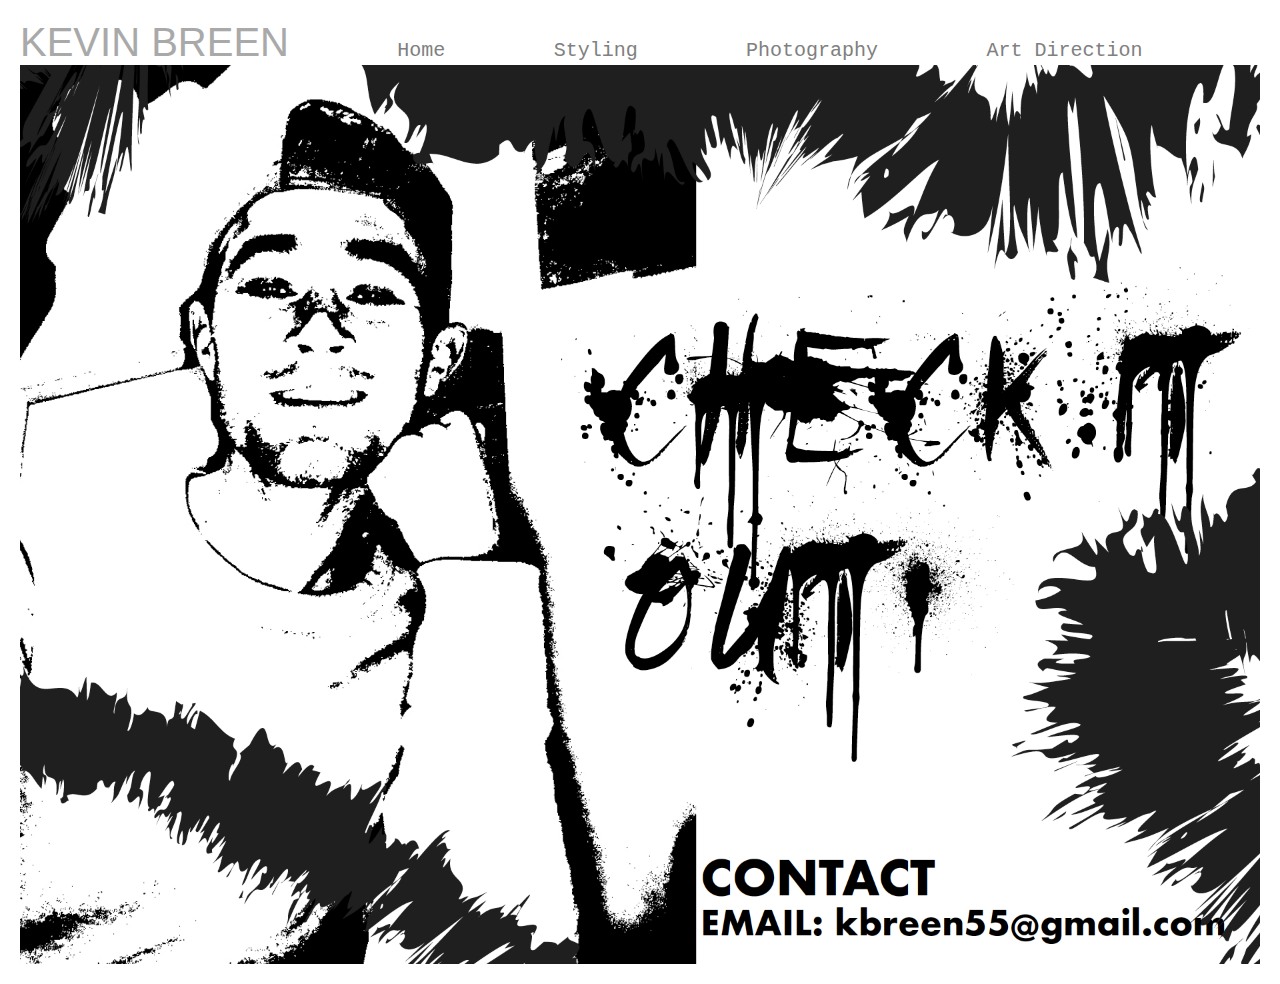
<file: index.html>
<head>

  <meta property="og:type"               content="website" />
  <meta property="og:title"              content="Kevin Profile" />
   <meta property="og:description"        content="Home" />
   <meta property="og:image"              content="open.png" />


  <title>KevinBreen</title>
  <link rel="shortcut icon" href="open.jpg">

  <link rel="stylesheet" href="style.css">
</head>
<body>

  <div class="navbar">
    <span class="title">KEVIN BREEN</span>
        <a class="nav-link" href="index.html">Home</a>
    <a class="nav-link" href="styling.html">Styling</a>
    <a class="nav-link" href="photography.html">Photography</a>
      <a class="nav-link selected" href="artdirection.html">Art Direction</a>

  </div>





<img class="responsive3" src="open.png" />


</div>


</body>
</file>
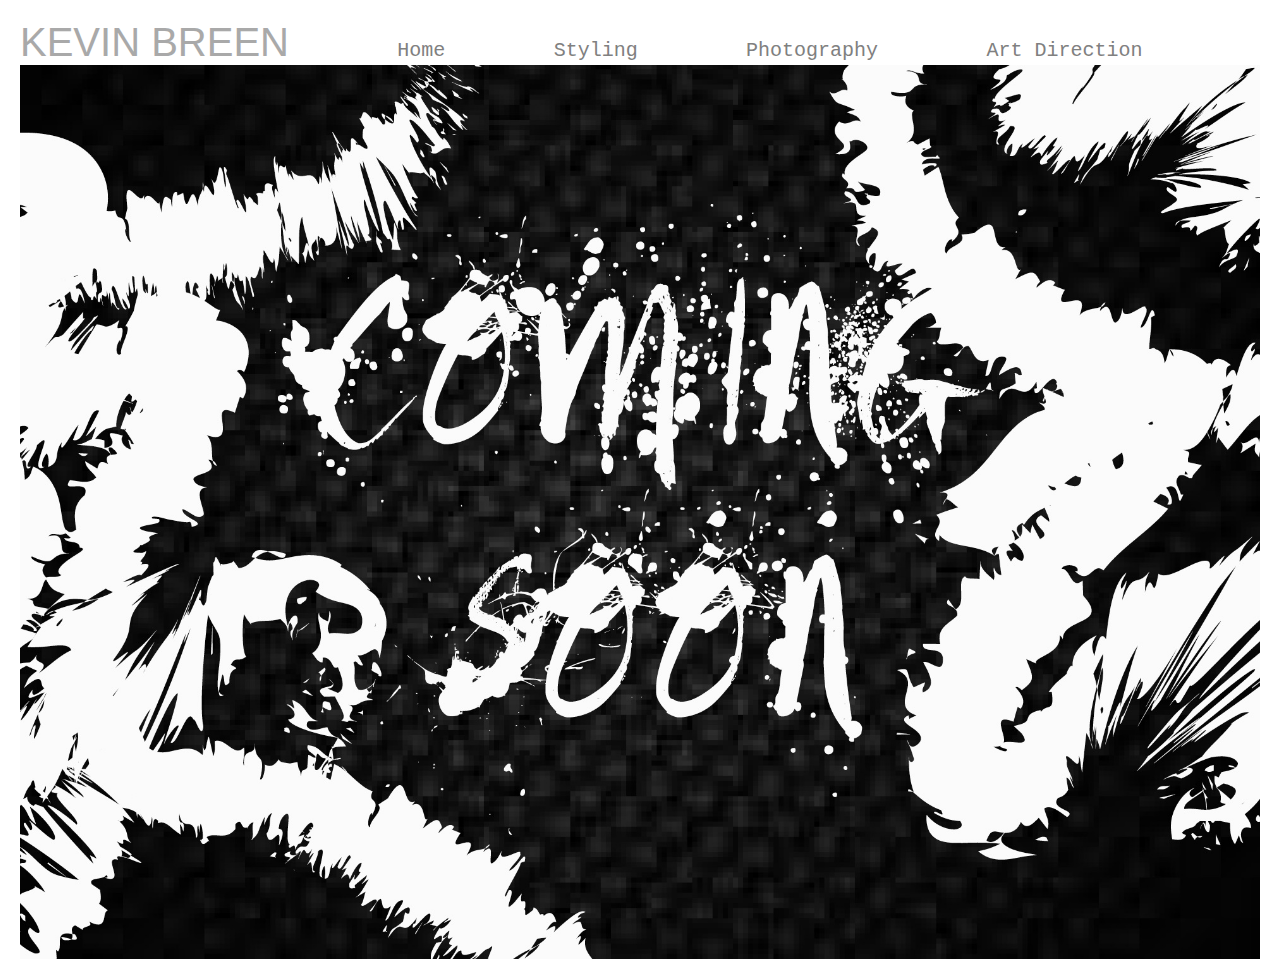
<file: artdirection.html>
<head>
  <meta name="viewport" content="width=device-width, initial-scale=1">
  <link rel="stylesheet" href="style.css">

  <title>ArtDirection</title>
<link rel="shortcut icon" href="open.png">

<meta property="og:type"               content="website" />
<meta property="og:title"              content="Kevin Profile" />
 <meta property="og:description"        content="ArtDirection" />
 <meta property="og:image"              content="coming.jpg" />

</head>
<body>

  <div class="navbar">
    <span class="title">KEVIN BREEN</span>
    <a class="nav-link" href="index.html">Home</a>
    <a class="nav-link" href="styling.html">Styling</a>
    <a class="nav-link" href="photography.html">Photography</a>
        <a class="nav-link selected" href="artdirection.html">Art Direction</a>
  </div>


  <img class="responsive3" src="coming.jpg" />


</body>
</file>
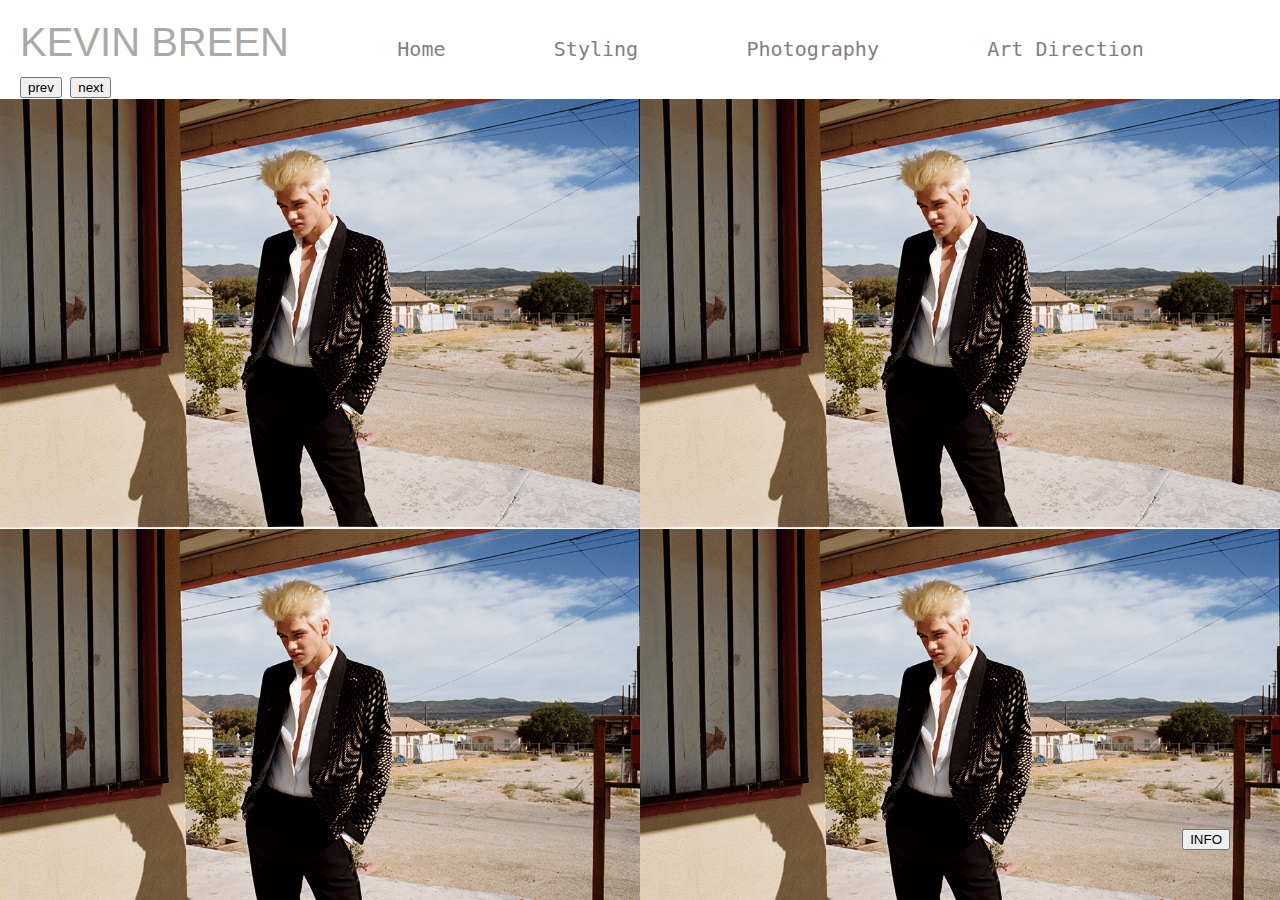
<file: cam.html>
<head>
  <title>Cam</title>
  <link rel="stylesheet" href="style.css">
  <script type="text/javascript" src="script.js" defer></script>

  <meta property="og:type"               content="website" />
  <meta property="og:title"              content="Kevin Profile" />
   <meta property="og:description"        content="Cam" />
   <meta property="og:image"              content="cam2copy.jpg" />



</head>
<body>
  <div class="navbar">
    <div class="navbar">
      <span class="title">KEVIN BREEN</span>
        <a class="nav-link" href="index.html">Home</a>
    <a class="nav-link" href="styling.html">Styling</a>
    <a class="nav-link" href="photography.html">Photography</a>
      <a class="nav-link selected" href="artdirection.html">Art Direction</a>

  </div>
  <div class="nav">
    <button id="prev">
      prev
    </button>
    <button id="next">
      next
    </button>
  </div>

  <div id="camslide1" class="slide slide-visible">

  </div>
  <div id="camslide2" class="slide">
  </div>
  <div id="camslide3" class="slide">
  </div>
</div>
<div id="camslide4" class="slide">

</div>
<div id="camslide5" class="slide">
</div>

<div id="camslide6" class="slide">

</div>
<div id="camslide7" class="slide">
</div>
</div>
<div id="camslide8" class="slide">
</div>


  <div id="helper" class="helper">
    MORE INFO? 3392229090
  </div>
  <button id="helper-open" class="helper-open on-top">
    INFO
  </button>
</body>
</file>
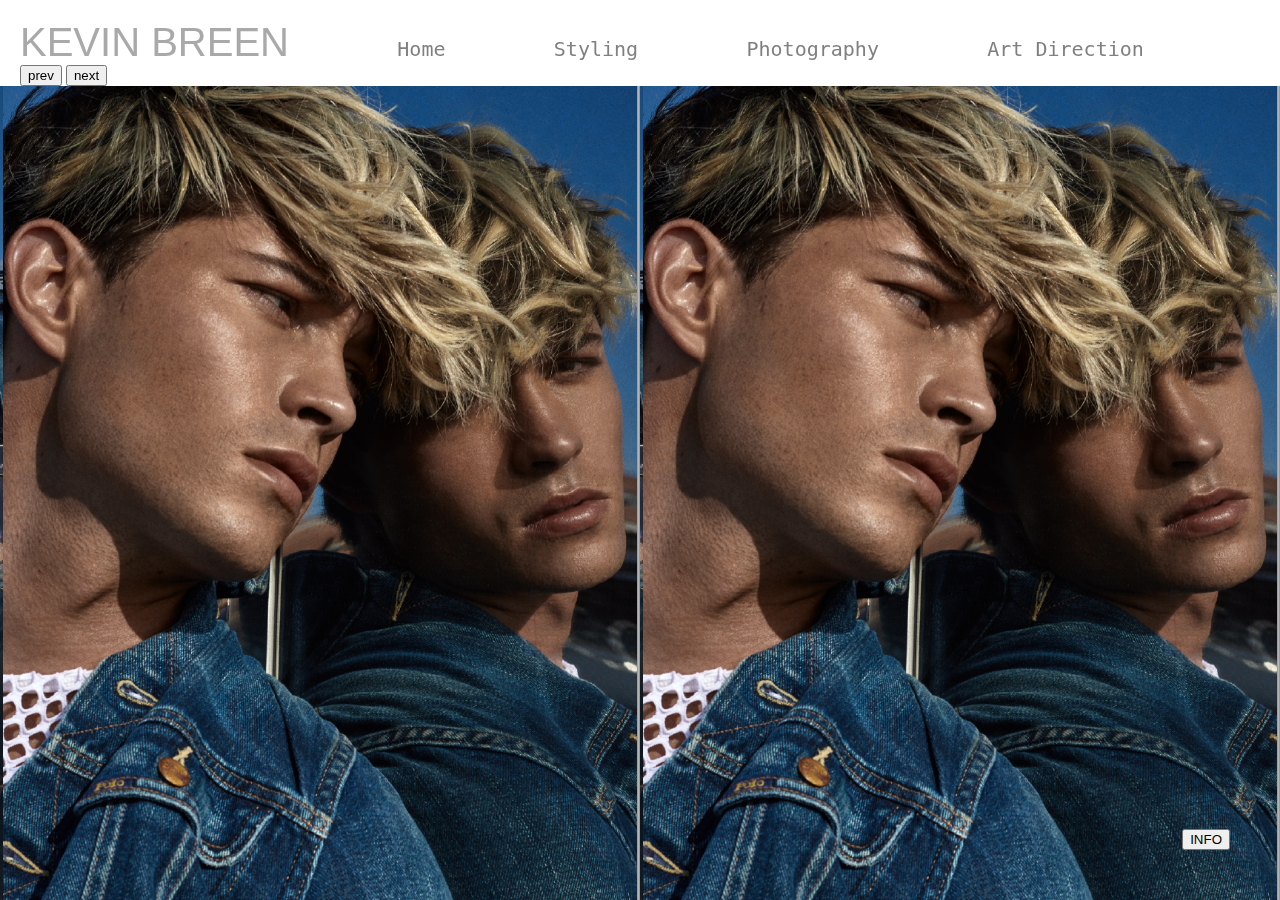
<file: chico.html>
<head>
  <title>Chico</title>
  <link rel="shortcut icon" href="open.jpg">
  <link rel="stylesheet" href="style.css">
  <script type="text/javascript" src="script.js" defer></script>

  <meta property="og:type"               content="website" />
  <meta property="og:title"              content="Kevin Profile" />
   <meta property="og:description"        content="Chico" />
   <meta property="og:image"              content="c4.png" />


</head>
<body>
  <div class="navbar">
    <span class="title">KEVIN BREEN</span>
        <a class="nav-link" href="index.html">Home</a>
    <a class="nav-link" href="styling.html">Styling</a>
    <a class="nav-link" href="photography.html">Photography</a>
      <a class="nav-link selected" href="artdirection.html">Art Direction</a>

  </div>
  <div class="nav">
    <button id="prev">
      prev
    </button>
    <button id="next">
      next
    </button>
  </div>

  <div id="chicoslide1" class="slide slide-visible">

  </div>
  <div id="chicoslide2" class="slide">
  </div>
  <div id="chicoslide3" class="slide">
  </div>
</div>
<div id="chicoslide4" class="slide">

</div>
<div id="chicoslide5" class="slide">
</div>

<div id="chicoslide6" class="slide">

</div>
<div id="chicoslide7" class="slide">
</div>
</div>
<div id="chicoslide8" class="slide">
</div>
</div>
<div id="chicoslide9" class="slide">
</div>



  <div id="helper" class="helper">
    MORE INFO? 3392229090
  </div>
  <button id="helper-open" class="helper-open on-top">
    INFO
  </button>
</body>
</file>
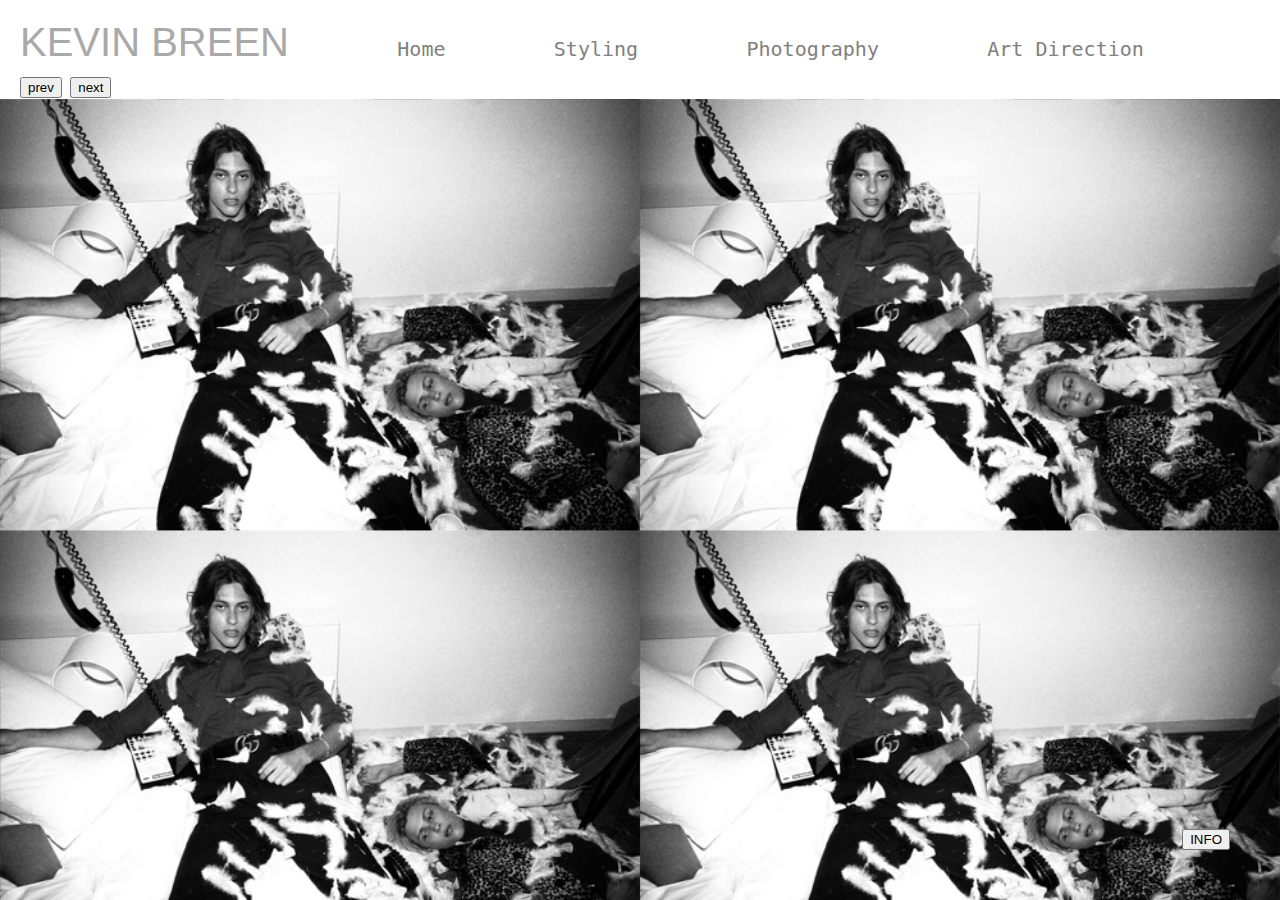
<file: garden.html>
<head>
  <title>Garden</title>
  <link rel="stylesheet" href="style.css">
  <script type="text/javascript" src="script.js" defer></script>

  <meta property="og:type"               content="website" />
  <meta property="og:title"              content="Kevin Profile" />
   <meta property="og:description"        content="Garden" />
   <meta property="og:image"              content="garden1.jpg" />


</head>
<body>
  <div class="navbar">
    <div class="navbar">
      <span class="title">KEVIN BREEN</span>
        <a class="nav-link" href="index.html">Home</a>
    <a class="nav-link" href="styling.html">Styling</a>
    <a class="nav-link" href="photography.html">Photography</a>
      <a class="nav-link selected" href="artdirection.html">Art Direction</a>

  </div>
  <div class="nav">
    <button id="prev">
      prev
    </button>
    <button id="next">
      next
    </button>
  </div>

  <div id="gardenslide1" class="slide slide-visible">

  </div>
  <div id="gardenslide2" class="slide">
  </div>
  <div id="gardenslide3" class="slide">
  </div>
</div>
<div id="gardenslide4" class="slide">
</div>


  <div id="helper" class="helper">
    MORE INFO? 3392229090
  </div>
  <button id="helper-open" class="helper-open on-top">
    INFO
  </button>

</body>
</file>
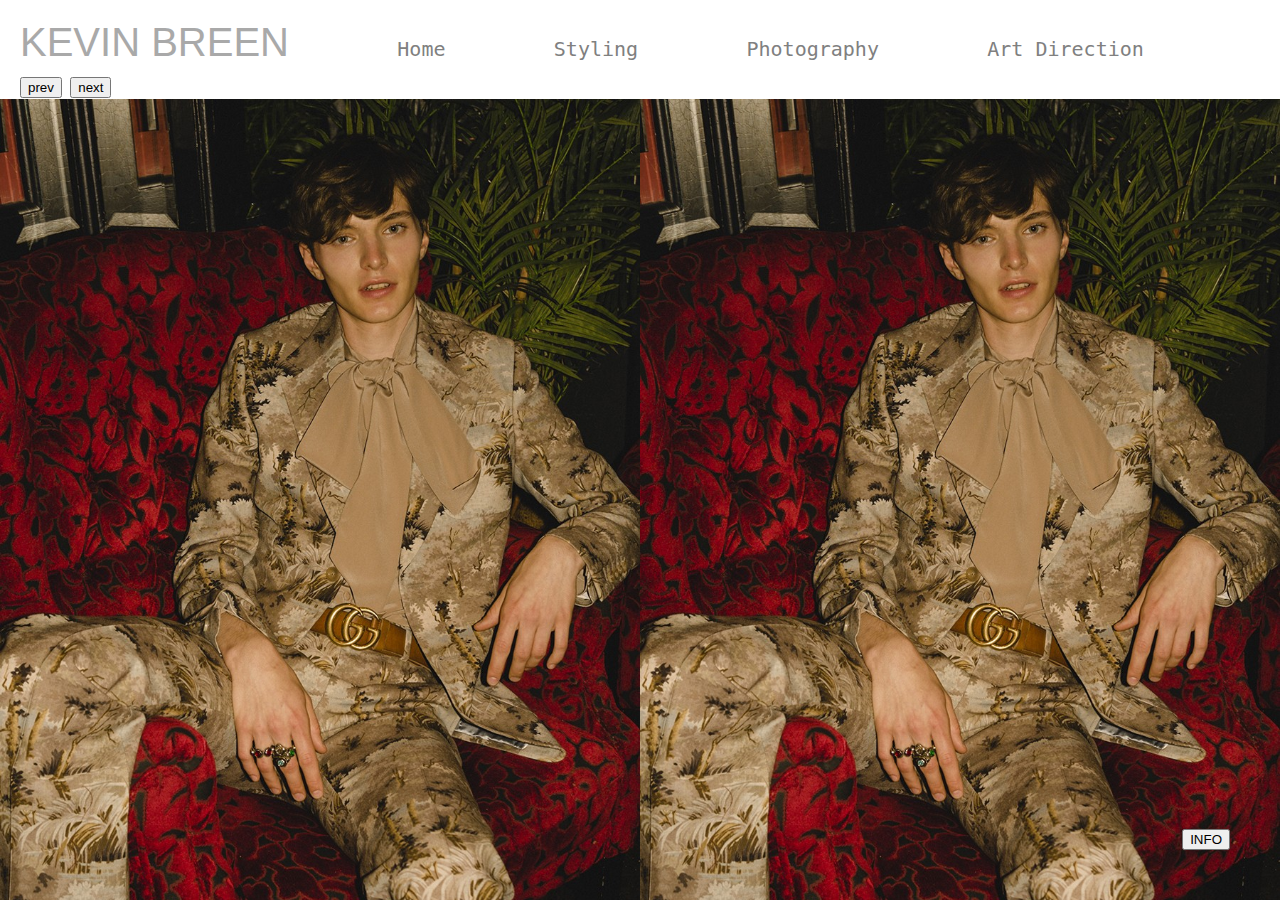
<file: gucci.html>
<head>
  <title>Gucci</title>
  <link rel="stylesheet" href="style.css">
  <script type="text/javascript" src="script.js" defer></script>

  <meta property="og:type"               content="website" />
  <meta property="og:title"              content="Kevin Profile" />
   <meta property="og:description"        content="Gucci" />
   <meta property="og:image"              content="s4.jpg" />


</head>

<body>
  <div class="navbar">
    <div class="navbar">
      <span class="title">KEVIN BREEN</span>
        <a class="nav-link" href="index.html">Home</a>
    <a class="nav-link" href="styling.html">Styling</a>
    <a class="nav-link" href="photography.html">Photography</a>
      <a class="nav-link selected" href="artdirection.html">Art Direction</a>

  </div>
  <div class="nav">
    <button id="prev">
      prev
    </button>
    <button id="next">
      next
    </button>
  </div>

  <div id="guccislide1" class="slide slide-visible">

  </div>
  <div id="guccislide2" class="slide">
  </div>
  <div id="guccislide3" class="slide">
  </div>
</div>
<div id="guccislide4" class="slide">

</div>
<div id="guccislide5" class="slide">
</div>

<div id="guccislide6" class="slide">

</div>
<div id="guccislide7" class="slide">
</div>
</div>
<div id="guccislide8" class="slide">
</div>
</div>
<div id="guccislide9" class="slide">
</div>

  <div id="helper" class="helper">
    MORE INFO? 3392229090
  </div>
  <button id="helper-open" class="helper-open on-top">
    INFO
  </button>
</body>
</file>
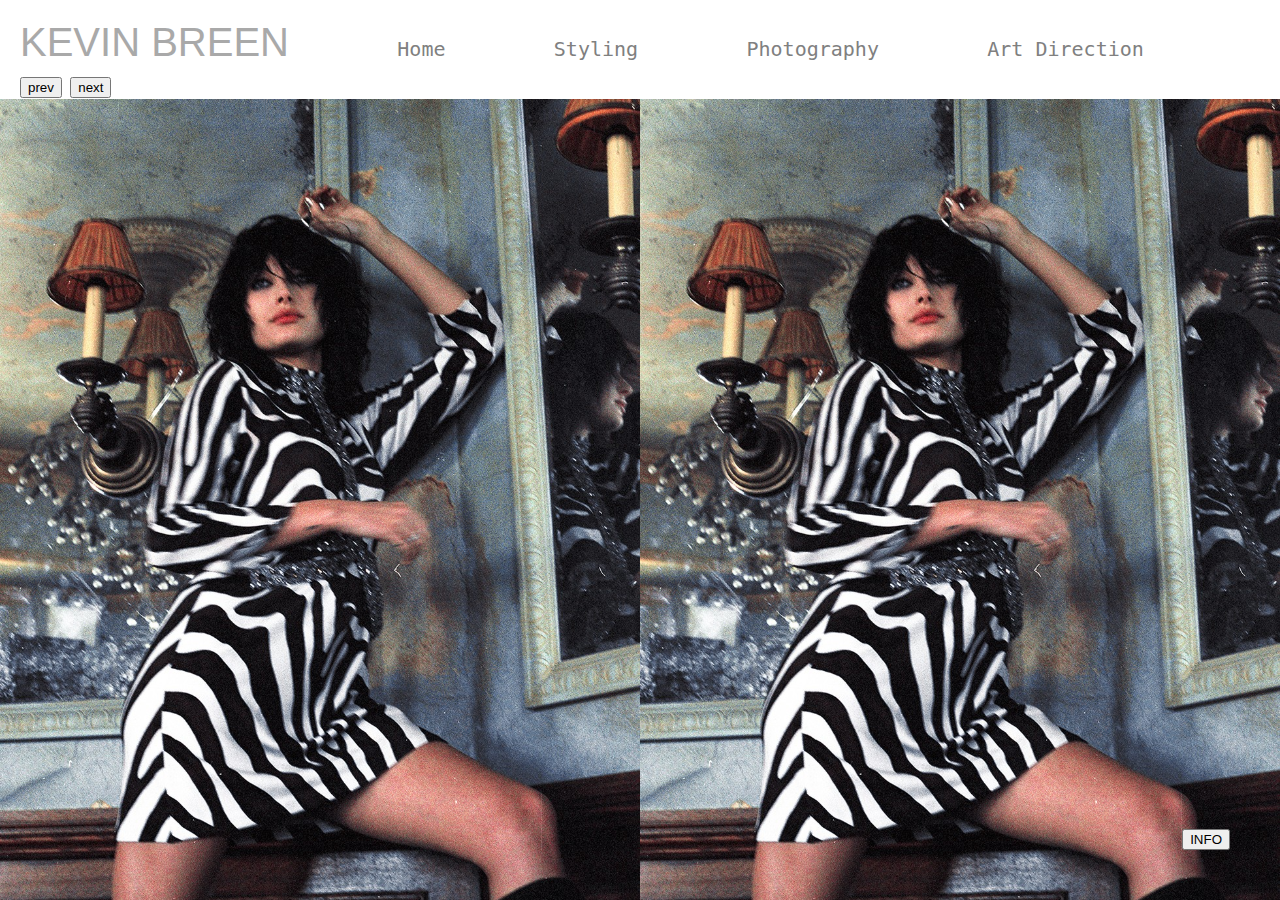
<file: hailey.html>
<head>
  <title>Hailey</title>
  <link rel="stylesheet" href="style.css">
  <script type="text/javascript" src="script.js" defer></script>

  <meta property="og:type"               content="website" />
  <meta property="og:title"              content="Kevin Profile" />
   <meta property="og:description"        content="Hailey" />
   <meta property="og:image"              content="19copy.jpg" />


</head>
<body>
  <div class="navbar">
    <div class="navbar">
      <span class="title">KEVIN BREEN</span>
        <a class="nav-link" href="index.html">Home</a>
    <a class="nav-link" href="styling.html">Styling</a>
    <a class="nav-link" href="photography.html">Photography</a>
      <a class="nav-link selected" href="artdirection.html">Art Direction</a>

  </div>

  <div class="nav">
    <button id="prev">
      prev
    </button>
    <button id="next">
      next
    </button>
  </div>

  <div id="haileyslide1" class="slide slide-visible">

  </div>
  <div id="haileyslide2" class="slide">
  </div>
  <div id="haileyslide3" class="slide">
  </div>
</div>
<div id="haileyslide4" class="slide">

</div>
<div id="haileyslide5" class="slide">
</div>

<div id="haileyslide6" class="slide">

</div>
<div id="haileyslide7" class="slide">
</div>
</div>
<div id="haileyslide8" class="slide">
</div>
</div>
<div id="haileyslide9" class="slide">
</div>


  <div id="helper" class="helper">
    MORE INFO? 3392229090
  </div>
  <button id="helper-open" class="helper-open on-top">
    INFO
  </button>
</body>
</file>
<file: style.css>
body {
  margin: 20px;
}

img:hover {
  cursor: pointer;
}

.smaller {
  width: 100%;
  border-style: inset;
  border-color: #c8d9f4;
  border-width: 50px;
  box-sizing: border-box;
}

.preview {
  display: inline-block;
}

.grid{
  text-align: center;
}

.responsive {
  width: 400px;
}

.responsive2 {
margin: auto;
width: 50%;
padding-left: 300px;
}

.responsive3 {

margin: auto;
width: 100%;
}



.navbar {
  font-size: 30px;
  font-family: sans-serif;
  background-color: white;

}

.nav-link {
  text-decoration: none;
  padding-left: 100px;
  color: grey;
  font-size: 20px;
  font-family: monospace;

}
.nav-link:hover {
  background-color: white;
  color: darkgrey;
}

.home {
  font-size: 20px;
  padding-left: 20px;
}

.title {
  font-size: 40px;
  font-family: sans-serif;
  color: darkgrey
}
.slide {
  font-size: 30px;

  display: flex;
  align-items: center;
  justify-content: center;
  flex-direction: column;

  position: fixed;
  height: 100%;
  width: 100%;
  background-color: white;

  transition-property: left;
  transition-delay: 0s;
  transition-duration: 0.5s;
  transition-timing-function: ease-in-out;

  left: 100%;
}
.slide-visible {
  left: 0%;
}
  #pietroslide1 {
  background-image: url("20.jpg");
  -webkit-background-size: cover;
   -moz-background-size: cover;
   -o-background-size: cover;
   background-size: cover;
  font-size:70;
}

  #pietroslide2 {
    background-image: url("16copy.jpg");
    -webkit-background-size: cover;
     -moz-background-size: cover;
     -o-background-size: cover;
     background-size: 50%;
  }

  #pietroslide3 {
    background-image: url("7copy.jpg");
    -webkit-background-size: cover;
     -moz-background-size: cover;
     -o-background-size: cover;
     background-size: 50%;
  }

  #pietroslide4 {
    background-image: url("4copy.jpg");
    -webkit-background-size: cover;
     -moz-background-size: cover;
     -o-background-size: cover;
     background-size: 50%;
  }

  #pietroslide5 {
    background-image: url("2copy.jpg");
    -webkit-background-size: cover;
     -moz-background-size: cover;
     -o-background-size: cover;
     background-size: 30%;
  }

  #pietroslide6 {
    background-image: url("17copy.jpg");
    -webkit-background-size: cover;
     -moz-background-size: cover;
     -o-background-size: cover;
     background-size: 50%;
  }

  #pietroslide7 {
    background-image: url("22copy.jpg");
    -webkit-background-size: cover;
     -moz-background-size: cover;
     -o-background-size: cover;
     background-size: 50%;
  }

  #pietroslide8 {
    background-image: url("19copy.jpg");
    -webkit-background-size: cover;
     -moz-background-size: cover;
     -o-background-size: cover;
     background-size: 50%;
  }



  #haileyslide1 {
  background-image: url("980x.jpg");
  -webkit-background-size: cover;
   -moz-background-size: cover;
   -o-background-size: cover;
   background-size: 50%;
  }

  #haileyslide2 {
    background-image: url("980x4copy.jpg");
    -webkit-background-size: cover;
     -moz-background-size: cover;
     -o-background-size: cover;
     background-size: 50%;
  }

  #haileyslide3 {
    background-image: url("980x6copy.jpg");
    -webkit-background-size: cover;
     -moz-background-size: cover;
     -o-background-size: cover;
     background-size: 50%;
  }

  #haileyslide4 {
    background-image: url("980x9copy.jpg");
    -webkit-background-size: cover;
     -moz-background-size: cover;
     -o-background-size: cover;
     background-size: 50%;
  }

  #haileyslide5 {
    background-image: url("980x6copy.jpg");
    -webkit-background-size: cover;
     -moz-background-size: cover;
     -o-background-size: cover;
     background-size: 30%;
  }

  #haileyslide6 {
    background-image: url("980x5copy.jpg");
    -webkit-background-size: cover;
     -moz-background-size: cover;
     -o-background-size: cover;
     background-size: 50%;
  }

  #haileyslide7 {
    background-image: url("980x3copy.jpg");
    -webkit-background-size: cover;
     -moz-background-size: cover;
     -o-background-size: cover;
     background-size: 50%;
  }

  #haileyslide8 {
    background-image: url("980x2copy.jpg");
    -webkit-background-size: cover;
     -moz-background-size: cover;
     -o-background-size: cover;
     background-size: 50%;
  }
  #haileyslide9 {
    background-image: url("980x1copy.jpg");
    -webkit-background-size: cover;
     -moz-background-size: cover;
     -o-background-size: cover;
     background-size: 50%;
  }


    #guccislide1 {
    background-image: url("s3.jpg");
    -webkit-background-size: cover;
     -moz-background-size: cover;
     -o-background-size: cover;
     background-size: 50%;
    }

    #guccislide2 {
      background-image: url("s12.jpg");
      -webkit-background-size: cover;
       -moz-background-size: cover;
       -o-background-size: cover;
       background-size: 50%;
    }

    #guccislide3 {
      background-image: url("s4.jpg");
      -webkit-background-size: cover;
       -moz-background-size: cover;
       -o-background-size: cover;
       background-size: 50%;
    }

    #guccislide4 {
      background-image: url("s5.jpg");
      -webkit-background-size: cover;
       -moz-background-size: cover;
       -o-background-size: cover;
       background-size: 50%;
    }

    #guccislide5 {
      background-image: url("s6.jpg");
      -webkit-background-size: cover;
       -moz-background-size: cover;
       -o-background-size: cover;
       background-size: 30%;
    }

    #guccislide6 {
      background-image: url("s7.jpg");
      -webkit-background-size: cover;
       -moz-background-size: cover;
       -o-background-size: cover;
       background-size: 50%;
    }

    #guccislide7 {
      background-image: url("s9.jpg");
      -webkit-background-size: cover;
       -moz-background-size: cover;
       -o-background-size: cover;
       background-size: 50%;
    }

    #guccislide8 {
      background-image: url("s13.jpg");
      -webkit-background-size: cover;
       -moz-background-size: cover;
       -o-background-size: cover;
       background-size: 50%;
    }
    #guccislide9 {
      background-image: url("s14.jpg");
      -webkit-background-size: cover;
       -moz-background-size: cover;
       -o-background-size: cover;
       background-size: 50%;
    }
    #guccislide10 {
      background-image: url("s11.jpg");
      -webkit-background-size: cover;
       -moz-background-size: cover;
       -o-background-size: cover;
       background-size: 50%;
    }

        #gardenslide1 {
        background-image: url("garden1.jpg");
        -webkit-background-size: cover;
         -moz-background-size: cover;
         -o-background-size: cover;
         background-size: 50%;
        }

        #gardenslide2 {
          background-image: url("garden2.jpg");
          -webkit-background-size: cover;
           -moz-background-size: cover;
           -o-background-size: cover;
           background-size: 50%;
        }

        #gardenslide3 {
          background-image: url("garden3.jpg");
          -webkit-background-size: cover;
           -moz-background-size: cover;
           -o-background-size: cover;
           background-size: 50%;
        }

        #gardenslide4 {
          background-image: url("garden4.jpg");
          -webkit-background-size: cover;
           -moz-background-size: cover;
           -o-background-size: cover;
           background-size: 50%;
        }

            #chicoslide1 {
            background-image: url("c1.png");
            -webkit-background-size: cover;
             -moz-background-size: cover;
             -o-background-size: cover;
             background-size: 50%;
            }

            #chicoslide2 {
              background-image: url("c2.png");
              -webkit-background-size: cover;
               -moz-background-size: cover;
               -o-background-size: cover;
               background-size: 50%;
            }

            #chicoslide3 {
              background-image: url("c3.png");
              -webkit-background-size: cover;
               -moz-background-size: cover;
               -o-background-size: cover;
               background-size: 50%;
            }

            #chicoslide4 {
              background-image: url("c4.png");
              -webkit-background-size: cover;
               -moz-background-size: cover;
               -o-background-size: cover;
               background-size: 50%;
            }

            #chicoslide5 {
              background-image: url("c5.png");
              -webkit-background-size: cover;
               -moz-background-size: cover;
               -o-background-size: cover;
               background-size: 30%;
            }

            #chicoslide6 {
              background-image: url("c6.png");
              -webkit-background-size: cover;
               -moz-background-size: cover;
               -o-background-size: cover;
               background-size: 50%;
            }

            #chicoslide7 {
              background-image: url("c7.png");
              -webkit-background-size: cover;
               -moz-background-size: cover;
               -o-background-size: cover;
               background-size: 50%;
            }

            #chicoslide8 {
              background-image: url("c8.png");
              -webkit-background-size: cover;
               -moz-background-size: cover;
               -o-background-size: cover;
               background-size: 50%;
            }
            #chicoslide9 {
              background-image: url("c10.png");
              -webkit-background-size: cover;
               -moz-background-size: cover;
               -o-background-size: cover;
               background-size: 50%;
            }

            #camslide1 {
            background-image: url("cam7copy.jpg");
            -webkit-background-size: cover;
             -moz-background-size: cover;
             -o-background-size: cover;
             background-size: 50%;
            }

            #camslide2 {
              background-image: url("cam1copy.jpg");
              -webkit-background-size: cover;
               -moz-background-size: cover;
               -o-background-size: cover;
               background-size: 50%;
            }

            #camslide3 {
              background-image: url("cam2copy.jpg");
              -webkit-background-size: cover;
               -moz-background-size: cover;
               -o-background-size: cover;
               background-size: 50%;
            }

            #camslide4 {
              background-image: url("cam3copy.jpg");
              -webkit-background-size: cover;
               -moz-background-size: cover;
               -o-background-size: cover;
               background-size: 50%;
            }

            #camslide5 {
              background-image: url("cam4copy.jpg");
              -webkit-background-size: cover;
               -moz-background-size: cover;
               -o-background-size: cover;
               background-size: 30%;
            }

            #camslide6 {
              background-image: url("cam5copy.jpg");
              -webkit-background-size: cover;
               -moz-background-size: cover;
               -o-background-size: cover;
               background-size: 50%;
            }

            #camslide7 {
              background-image: url("cam6copy.jpg");
              -webkit-background-size: cover;
               -moz-background-size: cover;
               -o-background-size: cover;
               background-size: 50%;
            }

            #camslide8 {
              background-image: url("cam8.jpg");
              -webkit-background-size: cover;
               -moz-background-size: cover;
               -o-background-size: cover;
               background-size: 50%;
            }

            .helper-open {
              position: fixed;
              right: 50px;
              bottom: 50px;

              z-index: -1;
            }
            .helper {
              position: fixed;
              height: 100px;
              width: 100px;
              right: 50px;
              bottom: 50px;
              border: 2px solid pink;
        

              z-index: -1;
            }
            .on-top {
              z-index: 1;
            }

@media (max-width: 600px){
  .responsive {
    background-color: salmon;
  }
  .nav-link {
    display: block;
    padding-left: 20px;
  }
  body {
    margin: 0px;
  }

  .nav {
    position: fixed;
    top: 10px;
    left: 100px;
    z-index: 10;
  }
</file>
